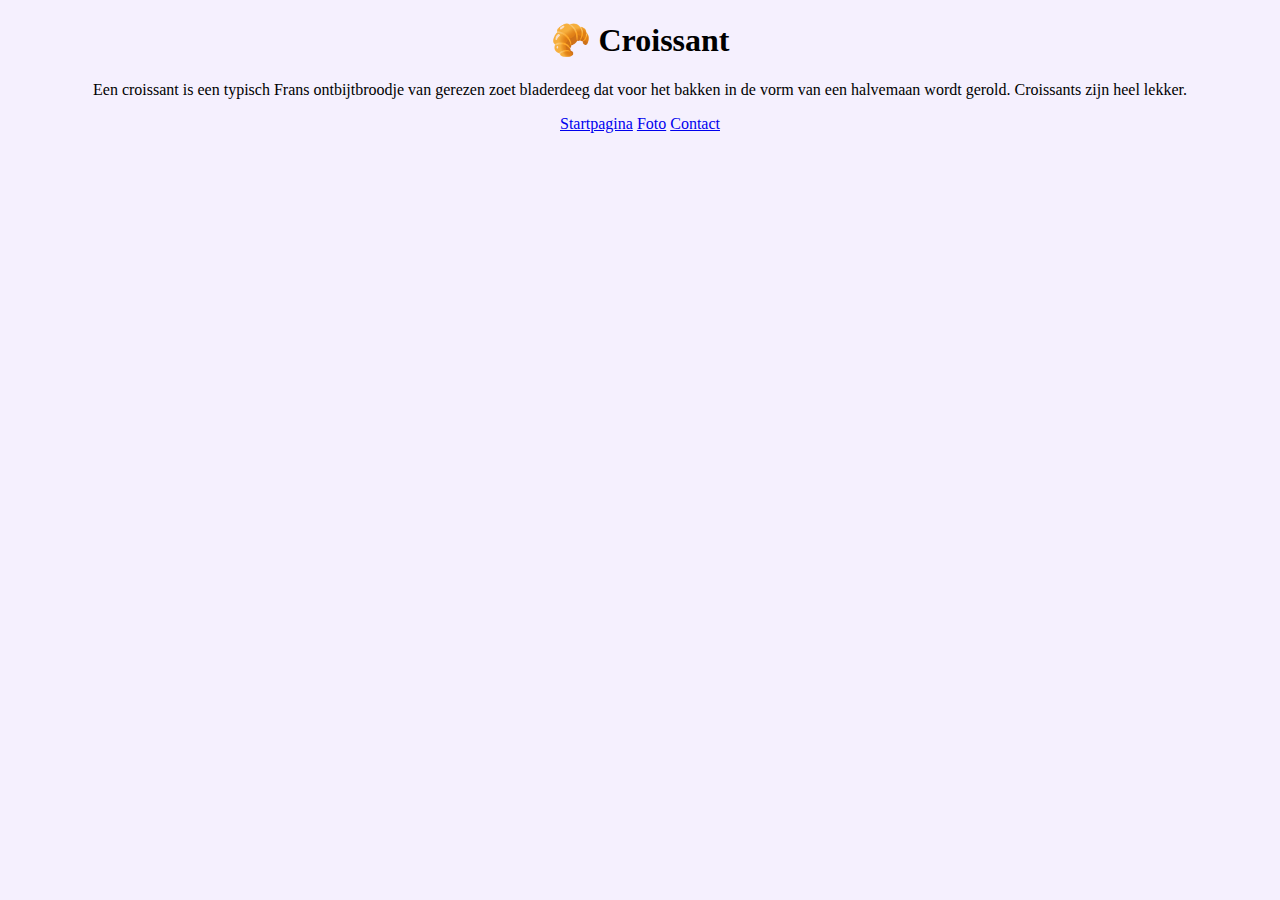
<file: index.html>
<!DOCTYPE html>
<html lang="en">
<head>
    <meta charset="UTF-8">
    <meta http-equiv="X-UA-Compatible" content="IE=edge">
    <meta name="viewport" content="width=device-width, initial-scale=1.0">
    <meta name="description" content="Een croissant is een typisch Frans ontbijtbroodje van gerezen zoet bladerdeeg dat voor het bakken in de vorm van een
    halvemaan wordt gerold">
    <!-- CSS only -->
    <link href="https://cdn.jsdelivr.net/npm/bootstrap@5.2.1/dist/css/bootstrap.min.css" rel="stylesheet"
        integrity="sha384-iYQeCzEYFbKjA/T2uDLTpkwGzCiq6soy8tYaI1GyVh/UjpbCx/TYkiZhlZB6+fzT" crossorigin="anonymous">
    <link rel="stylesheet" href="/src/style.css">
        <title>Croissant | Wat is croissant?
    </title>
</head>
<body>
    <div class="container  d-block mx-auto">
    <h1 class="text-center my-5">🥐 Croissant</h1>
    <p>Een croissant is een typisch Frans ontbijtbroodje van gerezen zoet bladerdeeg dat voor het bakken in de vorm van een
    halvemaan wordt gerold. Croissants zijn heel lekker.</p>
    
    <div class="container d-flex justify-content-evenly my-5">
    <a href="/" title="Wat is croissant?">Startpagina</a>
    <a href="/photo.html" title="Een foto van een croissant">Foto</a>
    <a href="/contact.html" title="Laten we samen een croissant eten!">Contact</a>
    </div>
    </div>
</body>
</html>
</file>
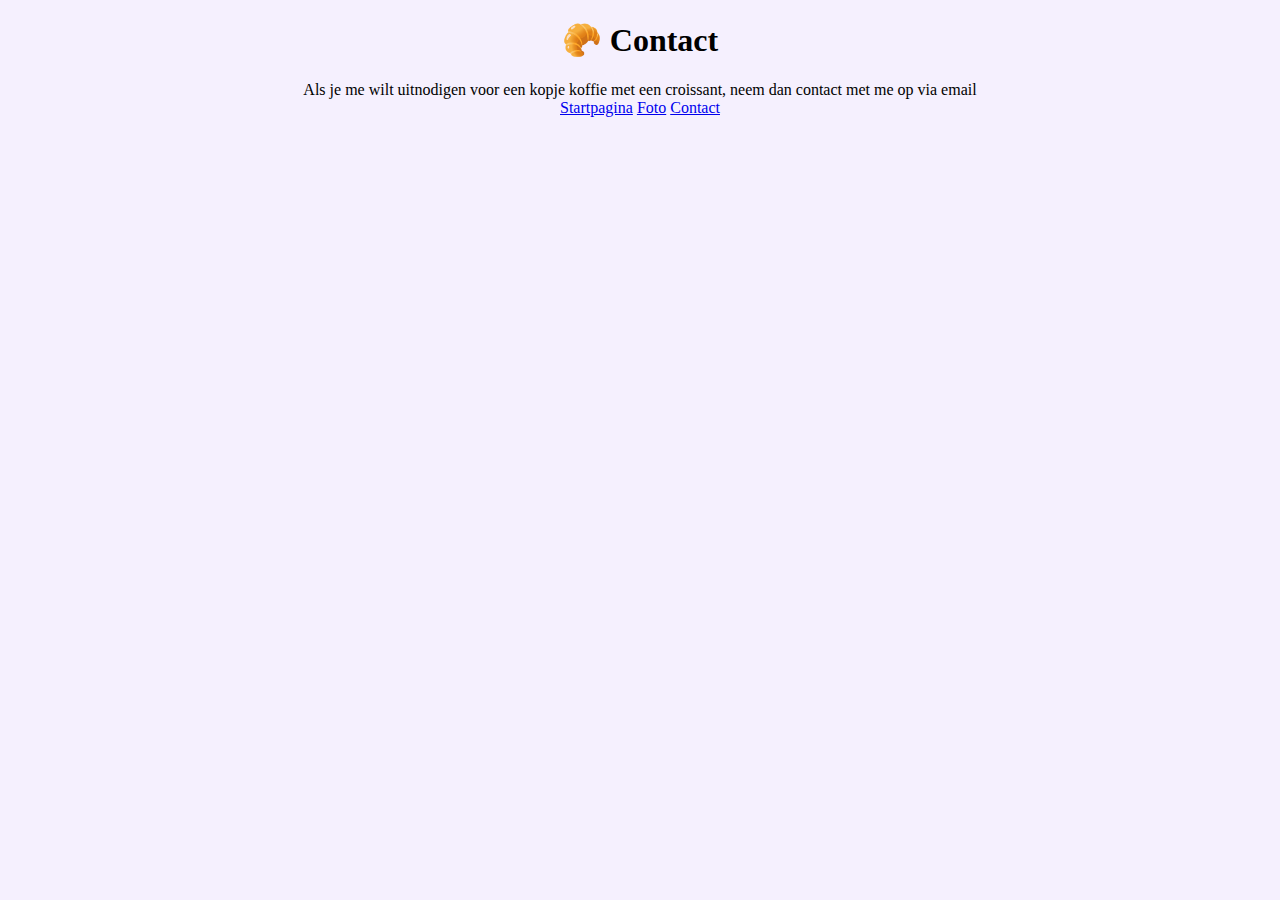
<file: contact.html>
<!DOCTYPE html>
<html lang="en">
<head>
    <meta charset="UTF-8">
    <meta http-equiv="X-UA-Compatible" content="IE=edge">
    <meta name="viewport" content="width=device-width, initial-scale=1.0">
    <meta name="description" contant="Croissants eten samen met een mooi leuk meisje is vooral heerlijk">
    <!-- CSS only -->
    <link href="https://cdn.jsdelivr.net/npm/bootstrap@5.2.1/dist/css/bootstrap.min.css" rel="stylesheet"
        integrity="sha384-iYQeCzEYFbKjA/T2uDLTpkwGzCiq6soy8tYaI1GyVh/UjpbCx/TYkiZhlZB6+fzT" crossorigin="anonymous">
    <link rel="stylesheet" href="/src/style.css">
        <title>Croissants | Nodig me uit om samen een croissantje te eten</title>
</head>
<body>
    <div class="container d-block mx-auto">
    <h1 class="text-center my-5">🥐 Contact</h1>

    Als je me wilt uitnodigen voor een kopje koffie met een croissant, neem dan contact met me op via email

    <div class="container d-flex justify-content-evenly my-5">
        <a href="/" title="Wat is croissant?">Startpagina</a>
        <a href="/photo.html" title="Een foto van een croissant">Foto</a>
        <a href="/contact.html" title="Laten we samen een croissant eten!">Contact</a>
    </div>
    </div>
</body>
</html>
</file>
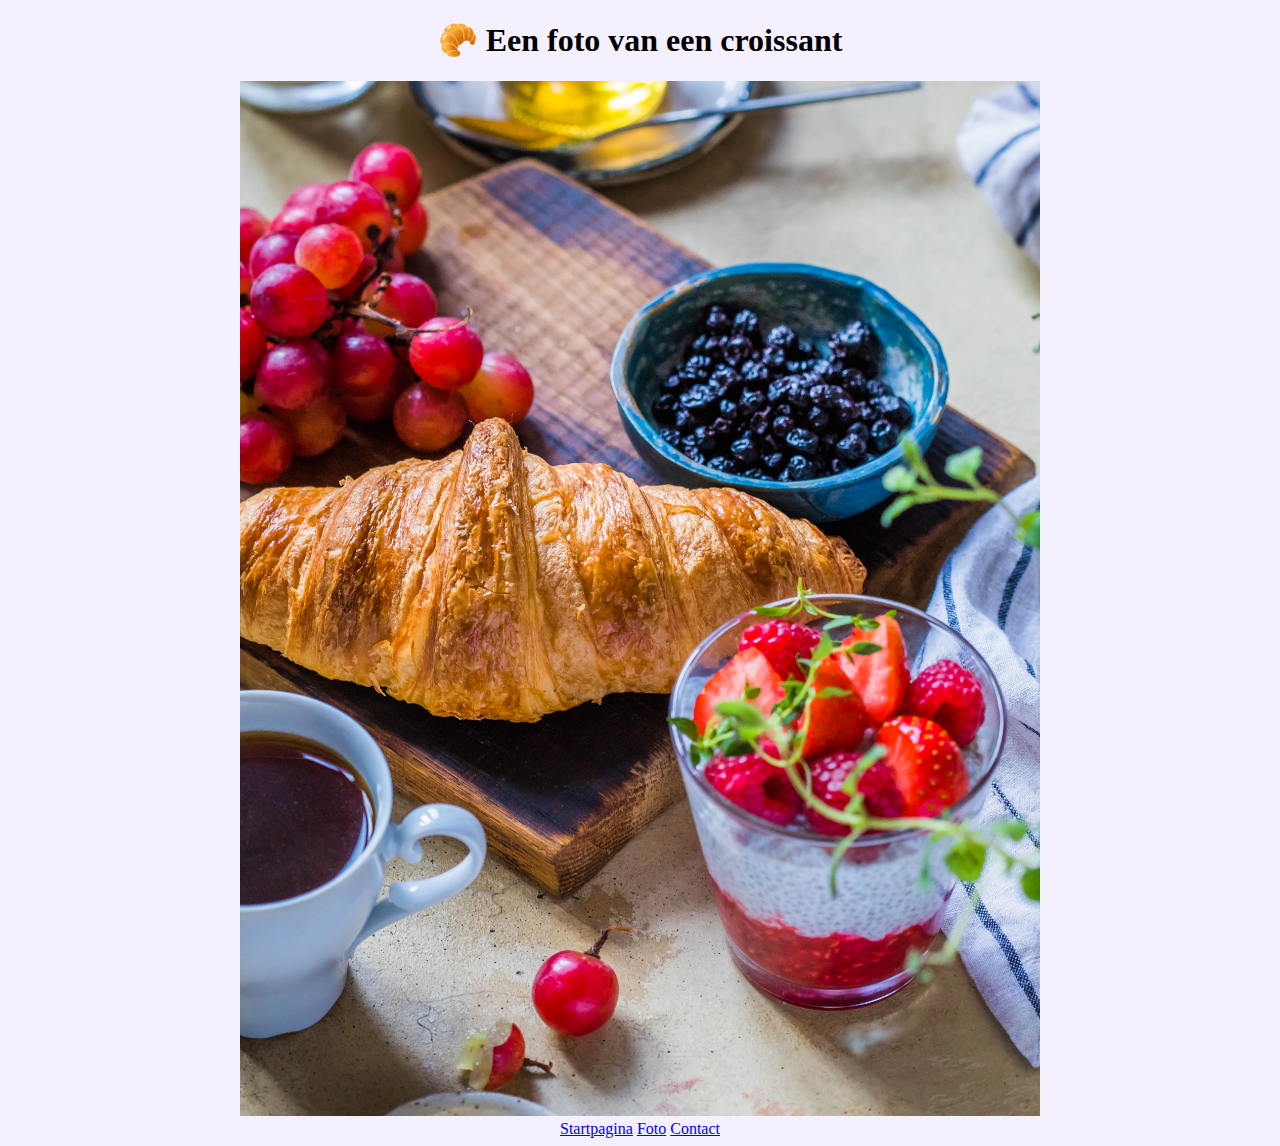
<file: photo.html>
<!DOCTYPE html>
<html lang="en">
<head>
    <meta charset="UTF-8">
    <meta http-equiv="X-UA-Compatible" content="IE=edge">
    <meta name="viewport" content="width=device-width, initial-scale=1.0">
    <meta name="description" content="kijk hoe mooi de croissants zijn! je kunt koffie, fruit, honing bij de croissant serveren">
    <!-- CSS only -->
    <link href="https://cdn.jsdelivr.net/npm/bootstrap@5.2.1/dist/css/bootstrap.min.css" rel="stylesheet"
        integrity="sha384-iYQeCzEYFbKjA/T2uDLTpkwGzCiq6soy8tYaI1GyVh/UjpbCx/TYkiZhlZB6+fzT" crossorigin="anonymous">
    <link rel="stylesheet" href="/src/style.css">
        <title>Croissant | Foto van croissant</title>
</head>
<body>
    <div class="container d-block mx-auto">
    <h1 class="text-center my-5">🥐 Een foto van een croissant</h1>
    <img src="images/pexels-valeria-boltneva.jpg" alt="Heerlijke croissant met fruit" class="img-fluid img-croissant rounded border border-5 border-white shadow-lg">
    <div class="container d-flex justify-content-evenly my-5">
        <a href="/" title="Wat is croissant?">Startpagina</a>
        <a href="/photo.html" title="Een foto van een croissant">Foto</a>
        <a href="/contact.html" title="Laten we samen een croissant eten!">Contact</a>
    </div>
    </div>
    
</body>
</html>
</file>
<file: src/style.css>
body {
    background-color: #F5F0FE;
    text-align: center;
}

@media (min-width: 800px) {
.img-croissant {
    width: 800px;
    height: auto;
}
</file>
